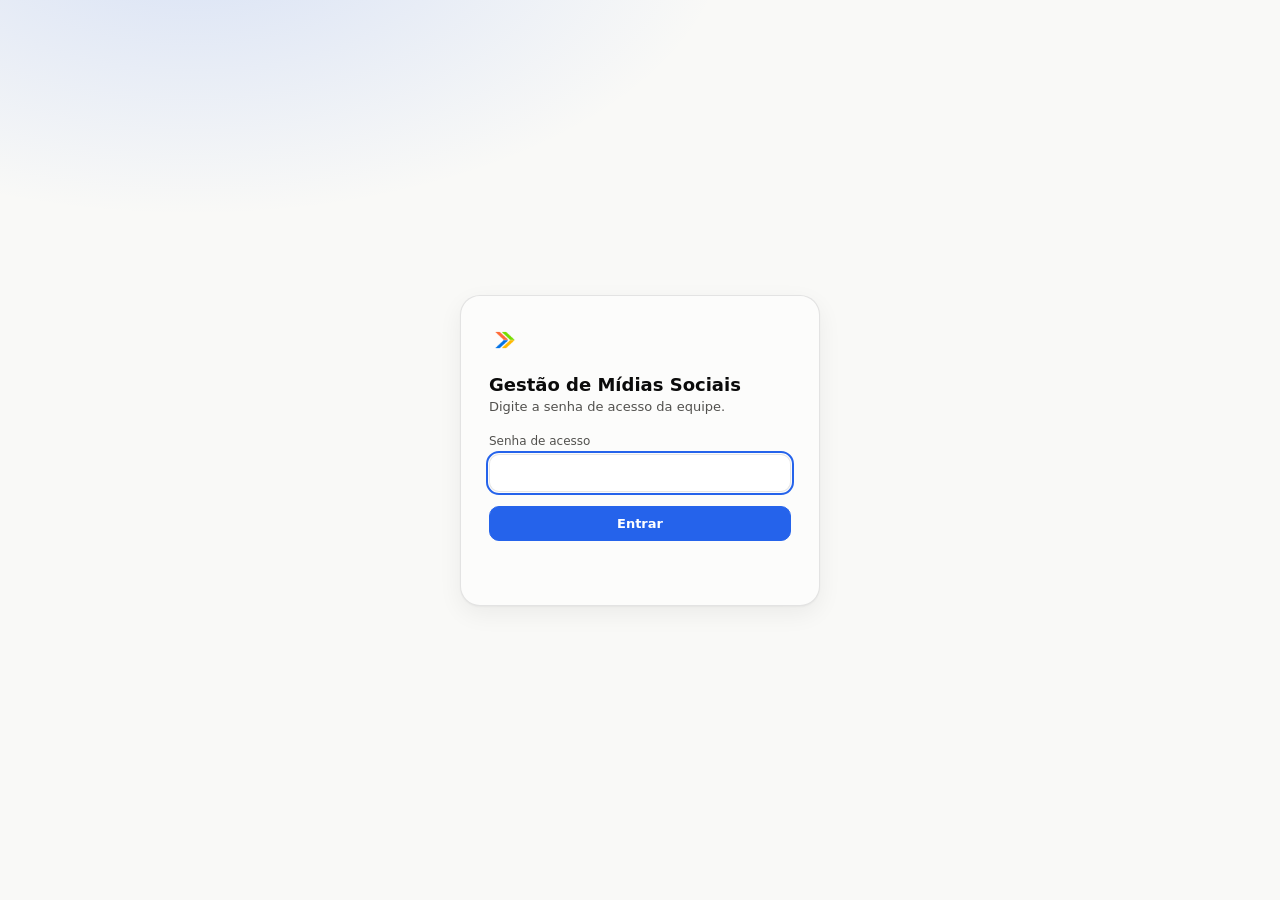
<file: index.html>
<!doctype html>
<html lang="pt-BR">
<head>
  <meta charset="utf-8" />
  <script>try{var t=localStorage.getItem("tema");if(t==="light"||t==="dark")document.documentElement.setAttribute("data-theme",t);}catch(e){}</script>
  <meta name="viewport" content="width=device-width, initial-scale=1" />
  <title>Entrar · Gestão de Mídias Sociais</title>
  <link rel="icon" type="image/png" href="assets/logo.png" />
  <link rel="stylesheet" href="css/styles.css" />
</head>
<body>
  <div class="login-wrap">
    <div class="login-card">
      <img src="assets/logo.png" alt="" style="height:32px; margin-bottom:14px;" />

      <div id="passo-senha">
        <h1>Gestão de Mídias Sociais</h1>
        <p>Digite a senha de acesso da equipe.</p>
        <form id="form-login">
          <div class="field">
            <label for="senha">Senha de acesso</label>
            <input type="password" id="senha" required autocomplete="current-password" autofocus />
          </div>
          <button type="submit" class="btn btn-primary" style="width:100%;" id="btn-entrar">Entrar</button>
          <p class="form-msg" id="msg"></p>
        </form>
      </div>

      <div id="passo-token" style="display:none;">
        <h1>Quase lá</h1>
        <p>
          Os dados ficam guardados num repositório do GitHub. Cole abaixo o
          seu token pessoal de acesso (com permissão de escrita nesse
          repositório) para liberar a leitura e o salvamento.
        </p>
        <form id="form-token">
          <div class="field">
            <label for="token">Token do GitHub</label>
            <input type="password" id="token" required autocomplete="off" placeholder="ghp_... ou github_pat_..." />
          </div>
          <button type="submit" class="btn btn-primary" style="width:100%;" id="btn-salvar-token">Salvar e entrar</button>
          <p class="form-msg" id="msg-token"></p>
        </form>
        <p style="font-size:12px; color:var(--text-secondary); margin-top:14px;">
          Não tem um token ainda? Gere um em
          <a href="https://github.com/settings/personal-access-tokens/new" target="_blank" rel="noopener">github.com/settings/personal-access-tokens/new</a>,
          escolhendo o repositório de dados e a permissão "Contents: Read and
          write". Ele fica guardado só neste navegador.
        </p>
      </div>
    </div>
  </div>

  <script src="js/config.js"></script>
  <script>
    const passoSenha = document.getElementById("passo-senha");
    const passoToken = document.getElementById("passo-token");

    function irParaDashboardOuToken() {
      if (localStorage.getItem("github_token")) {
        window.location.href = "dashboard.html";
      } else {
        passoSenha.style.display = "none";
        passoToken.style.display = "block";
        document.getElementById("token").focus();
      }
    }

    // já entrou antes neste navegador? pula direto pro passo que falta
    if (localStorage.getItem("equipe_autenticada") === "1") {
      irParaDashboardOuToken();
    }

    document.getElementById("form-login").addEventListener("submit", (e) => {
      e.preventDefault();
      const senha = document.getElementById("senha").value;
      const msg = document.getElementById("msg");

      if (!window.APP_CONFIG || !window.APP_CONFIG.TEAM_PASSWORD) {
        msg.textContent = "Senha de acesso não configurada. Confira js/config.js.";
        msg.className = "form-msg error";
        return;
      }

      if (senha !== window.APP_CONFIG.TEAM_PASSWORD) {
        msg.textContent = "Senha incorreta.";
        msg.className = "form-msg error";
        return;
      }

      localStorage.setItem("equipe_autenticada", "1");
      irParaDashboardOuToken();
    });

    document.getElementById("form-token").addEventListener("submit", (e) => {
      e.preventDefault();
      const token = document.getElementById("token").value.trim();
      const msg = document.getElementById("msg-token");

      if (!token) {
        msg.textContent = "Cole o seu token do GitHub.";
        msg.className = "form-msg error";
        return;
      }

      localStorage.setItem("github_token", token);
      window.location.href = "dashboard.html";
    });
  </script>
</body>
</html>
</file>
<file: css/styles.css>
/* ============================================================
   Sistema de Gestão de Mídias Sociais
   Tokens de cor seguem a paleta validada (light/dark, contraste
   e separação CVD já conferidas). Não trocar hex sem revalidar.
   ============================================================ */

:root {
  color-scheme: light;
  --surface-page:     #f9f9f7;
  --surface-1:        #fcfcfb;
  --surface-2:        #ffffff;
  --text-primary:     #0b0b0b;
  --text-secondary:   #52514e;
  --text-muted:       #898781;
  --border-hairline:  rgba(11, 11, 11, 0.10);
  --gridline:         #e1e0d9;

  --accent:           #2563eb; /* azul único do sistema (mesmo dos cards dos dias) */
  --accent-dark:      #1d4ed8;
  --accent-track:     #dbe7ff; /* trilho do medidor, tom claro do próprio acento */
  --accent-soft:      #eef4ff;

  --status-good:      #0ca30c;
  --status-warning:   #fab219;
  --status-serious:   #ec835a;
  --status-critical:  #d03b3b;

  /* paleta categórica (identidade de cada cliente) */
  --cat-blue:         #2a78d6;
  --cat-orange:       #eb6834;
  --cat-aqua:         #1baf7a;
  --cat-yellow:       #eda100;
  --cat-magenta:      #e87ba4;
  --cat-green:        #008300;
  --cat-violet:       #6250d6;
  --cat-red:          #e34948;

  --radius-lg: 20px;
  --radius-md: 14px;
  --radius-sm: 10px;
  --shadow-card: 0 1px 2px rgba(11,11,11,0.04), 0 8px 24px rgba(11,11,11,0.06);
}

@media (prefers-color-scheme: dark) {
  :root:where(:not([data-theme="light"])) {
    color-scheme: dark;
    --surface-page:     #0d0d0d;
    --surface-1:        #1a1a19;
    --surface-2:        #212120;
    --text-primary:     #f0efec;
    --text-secondary:   #c3c2b7;
    --text-muted:       #898781;
    --border-hairline:  rgba(255, 255, 255, 0.10);
    --gridline:         #2c2c2a;

    --accent:           #4f8ff7;
    --accent-dark:      #93c5fd;
    --accent-track:     #1e2f52;
    --accent-soft:      #15223d;

    --status-good:      #0ca30c;
    --status-warning:   #fab219;
    --status-serious:   #ec835a;
    --status-critical:  #e66767;
    --shadow-card: 0 1px 2px rgba(0,0,0,0.3), 0 8px 24px rgba(0,0,0,0.35);

    --cat-blue:         #3987e5;
    --cat-orange:       #d95926;
    --cat-aqua:         #199e70;
    --cat-yellow:       #c98500;
    --cat-magenta:      #d55181;
    --cat-green:        #008300;
    --cat-violet:       #9085e9;
    --cat-red:          #e66767;
  }
}

:root[data-theme="dark"] {
  color-scheme: dark;
  --surface-page:     #0d0d0d;
  --surface-1:        #1a1a19;
  --surface-2:        #212120;
  --text-primary:     #f0efec;
  --text-secondary:   #c3c2b7;
  --text-muted:       #898781;
  --border-hairline:  rgba(255, 255, 255, 0.10);
  --gridline:         #2c2c2a;

  --accent:           #4f8ff7;
  --accent-dark:      #93c5fd;
  --accent-track:     #1e2f52;
  --accent-soft:      #15223d;

  --status-good:      #0ca30c;
  --status-warning:   #fab219;
  --status-serious:   #ec835a;
  --status-critical:  #e66767;
  --shadow-card: 0 1px 2px rgba(0,0,0,0.3), 0 8px 24px rgba(0,0,0,0.35);

  --cat-blue:         #3987e5;
  --cat-orange:       #d95926;
  --cat-aqua:         #199e70;
  --cat-yellow:       #c98500;
  --cat-magenta:      #d55181;
  --cat-green:        #008300;
  --cat-violet:       #9085e9;
  --cat-red:          #e66767;
}

* { box-sizing: border-box; }

body {
  margin: 0;
  background:
    radial-gradient(900px 480px at 15% -8%, color-mix(in srgb, var(--accent) 16%, transparent) 0%, transparent 60%),
    var(--surface-page);
  color: var(--text-primary);
  font-family: system-ui, -apple-system, "Segoe UI", sans-serif;
  -webkit-font-smoothing: antialiased;
}

a { color: inherit; }

.app-shell {
  max-width: 1120px;
  margin: 0 auto;
  padding: 24px 20px 64px;
}

/* Página do cliente: conteúdo principal + coluna lateral fixa de Datas
   comemorativas (sempre visível, não importa qual aba/semana esteja
   selecionada no conteúdo principal). */
.cliente-layout {
  display: flex;
  align-items: flex-start;
  gap: 22px;
}
.cliente-coluna-principal {
  flex: 1;
  min-width: 0;
}
.cliente-sidebar {
  flex: 0 0 300px;
  width: 300px;
  position: sticky;
  top: 20px;
}
@media (max-width: 960px) {
  .cliente-layout {
    flex-direction: column;
  }
  .cliente-sidebar {
    width: 100%;
    flex: 1 1 auto;
    position: static;
  }
}

.topbar {
  display: flex;
  align-items: center;
  justify-content: space-between;
  gap: 12px;
  margin-bottom: 24px;
}

.topbar h1 {
  font-size: 20px;
  margin: 0;
}

.topbar-sub {
  font-size: 12px;
  color: var(--text-secondary);
  margin: 2px 0 0;
}

.topbar .user-tag {
  font-size: 13px;
  color: var(--text-secondary);
  display: flex;
  align-items: center;
  gap: 10px;
}

.badge-role {
  font-size: 11px;
  font-weight: 600;
  padding: 3px 9px;
  border-radius: 999px;
  background: var(--accent-soft);
  color: var(--accent-dark);
  text-transform: uppercase;
  letter-spacing: .03em;
}

.btn {
  font: inherit;
  font-size: 13px;
  font-weight: 600;
  border: 1px solid var(--border-hairline);
  background: var(--surface-2);
  color: var(--text-primary);
  padding: 9px 16px;
  border-radius: var(--radius-sm);
  cursor: pointer;
  transition: background .15s ease, transform .05s ease;
}
.btn:hover { background: var(--accent-soft); }
.btn:active { transform: translateY(1px); }
.btn-primary {
  background: var(--accent);
  border-color: var(--accent);
  color: #ffffff;
}
.btn-primary:hover { background: var(--accent-dark); }
.btn-aprovar {
  background: var(--status-good);
  border-color: var(--status-good);
  color: #ffffff;
}
.btn-aprovar:hover { background: color-mix(in srgb, var(--status-good) 80%, #000); }
.btn-ghost {
  background: transparent;
  border-color: transparent;
  color: var(--text-secondary);
}
.btn:disabled { opacity: .45; cursor: not-allowed; }

/* ---------- Login ---------- */
.login-wrap {
  min-height: 100vh;
  display: flex;
  align-items: center;
  justify-content: center;
  padding: 20px;
}
.login-card {
  width: 100%;
  max-width: 360px;
  background: var(--surface-1);
  border: 1px solid var(--border-hairline);
  border-radius: var(--radius-lg);
  box-shadow: var(--shadow-card);
  padding: 28px;
}
.login-card h1 { font-size: 18px; margin: 0 0 4px; }
.login-card p { font-size: 13px; color: var(--text-secondary); margin: 0 0 20px; }
.field { margin-bottom: 14px; }
.field label { display: block; font-size: 12px; color: var(--text-secondary); margin-bottom: 6px; }
.field input,
.field select {
  width: 100%;
  max-width: 100%;
  box-sizing: border-box;
  font: inherit;
  font-size: 14px;
  padding: 10px 12px;
  border-radius: var(--radius-sm);
  border: 1px solid var(--border-hairline);
  background: var(--surface-2);
  color: var(--text-primary);
}
.field input:focus,
.field select:focus { outline: 2px solid var(--accent); outline-offset: 1px; }
.field-hint {
  font-size: 11px;
  color: var(--text-muted);
  margin: 6px 0 0;
}
.form-msg { font-size: 12px; margin-top: 10px; min-height: 16px; }
.form-msg.error { color: var(--status-critical); }
.form-msg.ok { color: var(--status-good); }

/* ---------- Agenda (calendário + checklist de hoje) ---------- */
.agenda-card {
  display: grid;
  grid-template-columns: 260px 1fr;
  gap: 0;
  background: var(--surface-1);
  border: 1px solid var(--border-hairline);
  border-radius: var(--radius-lg);
  box-shadow: var(--shadow-card);
  overflow: hidden;
  margin-bottom: 24px;
}
@media (max-width: 720px) {
  .agenda-card { grid-template-columns: 1fr; }
}

.agenda-calendar {
  background: linear-gradient(160deg, var(--accent) 0%, var(--accent-dark) 100%);
  color: #ffffff;
  padding: 20px;
}
.agenda-calendar-head {
  font-size: 14px;
  font-weight: 700;
  margin-bottom: 12px;
}
.agenda-calendar-grid {
  display: grid;
  grid-template-columns: repeat(7, 1fr);
  gap: 4px;
  font-size: 11px;
  text-align: center;
}
.agenda-calendar-grid .cal-dow {
  opacity: .7;
  font-weight: 600;
  padding-bottom: 4px;
}
.agenda-calendar-grid .cal-day {
  padding: 5px 0;
  border-radius: 999px;
}
.agenda-calendar-grid .cal-day.is-muted {
  opacity: .35;
}
.agenda-calendar-grid .cal-day.is-today {
  background: #ffffff;
  color: var(--accent-dark);
  font-weight: 700;
}

.agenda-checklist {
  padding: 20px 22px;
}
.agenda-checklist-head {
  display: flex;
  align-items: center;
  justify-content: space-between;
  gap: 12px;
  margin-bottom: 12px;
}
.agenda-checklist-title {
  font-size: 13px;
  font-weight: 700;
  margin: 0;
  text-transform: uppercase;
  letter-spacing: .04em;
  color: var(--text-secondary);
}
.progresso-diario-geral {
  display: flex;
  align-items: center;
  gap: 8px;
  font-size: 12px;
  color: var(--text-secondary);
}
.progresso-diario-geral .meter-track {
  width: 70px;
}
.progresso-diario-geral strong {
  color: var(--text-primary);
  font-size: 13px;
}

/* ---------- Client card (dashboard) ---------- */
.client-grid {
  display: grid;
  grid-template-columns: 1fr;
  gap: 16px;
}

.client-card {
  display: grid;
  grid-template-columns: 1.3fr 1fr;
  gap: 0;
  background: var(--surface-1);
  border: 1px solid var(--border-hairline);
  border-radius: var(--radius-lg);
  box-shadow: var(--shadow-card);
  overflow: hidden;
  min-height: 180px;
  text-decoration: none;
  color: var(--text-primary);
}

@media (max-width: 720px) {
  .client-card { grid-template-columns: 1fr; }
}

.client-card-main {
  padding: 24px;
  display: flex;
  flex-direction: column;
  justify-content: space-between;
  background: linear-gradient(135deg, var(--client-color, var(--accent)) 0%, color-mix(in srgb, var(--client-color, var(--accent)) 70%, #0b0b0b 25%) 100%);
  color: #ffffff;
  position: relative;
}

.client-card-main .client-name {
  font-size: 22px;
  font-weight: 700;
  margin: 0;
}

.client-card-main .client-sub {
  font-size: 13px;
  opacity: .85;
  margin-top: 4px;
}

.week-label {
  font-size: 11px;
  font-weight: 600;
  opacity: .9;
  margin-top: 10px;
}
.week-label .tag-proxima {
  display: inline-block;
  margin-left: 6px;
  background: rgba(255,255,255,0.22);
  padding: 2px 8px;
  border-radius: 999px;
  font-size: 10px;
  text-transform: uppercase;
  letter-spacing: .03em;
}

.client-card-main .next-step {
  font-size: 12px;
  opacity: .9;
  background: rgba(255,255,255,0.16);
  display: inline-flex;
  align-items: center;
  gap: 6px;
  padding: 6px 10px;
  border-radius: 999px;
  width: fit-content;
  margin-top: 14px;
}

.client-card-side {
  padding: 20px 22px;
  background: var(--surface-2);
  display: flex;
  flex-direction: column;
  gap: 14px;
  justify-content: center;
}

.anel-progresso-texto {
  fill: var(--text-primary);
  font-weight: 700;
  font-family: inherit;
}

/* Progresso semanal do cliente, em anel (ver anelProgressoHTML em paleta.js) */
.progresso-semanal-anel {
  display: flex;
  align-items: center;
  gap: 12px;
}
.progresso-semanal-svg { flex-shrink: 0; }
.progresso-semanal-label {
  font-size: 12px;
  color: var(--text-secondary);
  font-weight: 600;
}

/* Meter (barra de progresso) */
.meter-block .meter-label {
  display: flex;
  justify-content: space-between;
  font-size: 12px;
  color: var(--text-secondary);
  margin-bottom: 6px;
}
.meter-block .meter-value {
  font-size: 13px;
  font-weight: 700;
  color: var(--text-primary);
}
.meter-track {
  height: 8px;
  border-radius: 999px;
  background: var(--accent-track);
  overflow: hidden;
}
.meter-fill {
  height: 100%;
  border-radius: 999px;
  background: var(--accent);
  transition: width .3s ease;
}
.meter-fill.is-complete { background: var(--status-good); }

/* Stat tiles */
.stat-row {
  display: grid;
  grid-template-columns: repeat(auto-fit, minmax(96px, 1fr));
  gap: 8px;
}
.stat-tile {
  background: var(--surface-1);
  border: 1px solid var(--border-hairline);
  border-radius: var(--radius-sm);
  padding: 10px 12px;
}
.stat-tile .stat-value {
  font-size: 18px;
  font-weight: 700;
  line-height: 1.1;
}
.stat-tile .stat-label {
  font-size: 11px;
  color: var(--text-secondary);
  margin-top: 2px;
}
.stat-tile.has-warning .stat-value { color: var(--status-serious); }

.empty-state {
  text-align: center;
  padding: 48px 20px;
  color: var(--text-secondary);
}
.erro-carregamento .erro-titulo {
  font-weight: 700;
  color: var(--status-critical);
  margin: 0 0 6px;
}
.erro-carregamento .erro-detalhe {
  font-size: 13px;
  margin: 0;
}

/* ---------- Client detail page ---------- */
.breadcrumb {
  font-size: 13px;
  color: var(--text-secondary);
  margin-bottom: 8px;
  display: block;
}

.week-tabs {
  display: flex;
  gap: 8px;
  margin: 18px 0;
  flex-wrap: nowrap;
  overflow-x: auto;
  -webkit-overflow-scrolling: touch;
  padding-bottom: 4px;
}
@media (max-width: 720px) {
  .week-tabs {
    flex-wrap: wrap;
    overflow-x: visible;
  }
}
.week-tab {
  flex: 0 0 auto;
  white-space: nowrap;
  font-size: 13px;
  padding: 8px 14px;
  border-radius: 999px;
  border: 1px solid var(--border-hairline);
  background: var(--surface-1);
  color: var(--text-secondary);
  cursor: pointer;
}
.week-tab.active {
  background: var(--accent);
  border-color: var(--accent);
  color: #fff;
}
.week-tab .tab-status-dot {
  display: inline-block;
  width: 7px; height: 7px;
  border-radius: 999px;
  margin-right: 6px;
}

/* Página do cliente mais larga, pra caber os 5 dias da semana lado a lado
   ao lado da coluna do calendário. */
.app-shell-largo {
  max-width: 1400px;
}

.week-tabs-mes {
  flex: 0 0 auto;
  align-self: center;
  font-size: 11px;
  font-weight: 800;
  letter-spacing: 0.05em;
  text-transform: uppercase;
  color: var(--text-muted);
  margin-right: 2px;
}
.week-tab-progresso {
  margin-left: 6px;
  font-size: 11px;
  font-weight: 700;
  opacity: 0.75;
}
.week-tab { transition: background .15s ease, color .15s ease, border-color .15s ease; }
.week-tab:hover:not(.active) { color: var(--text-primary); border-color: color-mix(in srgb, var(--accent) 35%, transparent); }
.week-tab .tab-status-dot { display: none; }
.week-tab.is-atual .tab-status-dot,
.week-tab.is-atrasada .tab-status-dot { display: inline-block; }
.week-tab.is-atual .tab-status-dot { background: var(--accent); box-shadow: 0 0 0 3px color-mix(in srgb, var(--accent) 22%, transparent); }
.week-tab.is-atrasada .tab-status-dot { background: var(--status-critical); box-shadow: none; }
.week-tab.is-atual:not(.active) { color: var(--text-primary); font-weight: 600; }
.week-tab-check {
  display: inline-flex;
  align-items: center;
  justify-content: center;
  width: 15px;
  height: 15px;
  margin-right: 6px;
  border-radius: 999px;
  font-size: 9px;
  font-weight: 800;
  color: #ffffff;
  background: #10a37f;
}
.week-tab.active {
  color: #ffffff;
  font-weight: 600;
  border-color: transparent;
  background: linear-gradient(180deg, #4f8ff7 0%, #2563eb 100%);
  box-shadow: 0 6px 14px rgba(37, 99, 235, 0.25);
}
.week-tab.active .tab-status-dot { background: #ffffff; box-shadow: 0 0 0 3px rgba(255, 255, 255, 0.3); }
.week-tab.active .week-tab-progresso { opacity: 0.8; }
.week-tab.is-finalizada:not(.active) {
  color: #0d7a5f;
  background: color-mix(in srgb, #10a37f 10%, var(--surface-1));
  border-color: color-mix(in srgb, #10a37f 25%, transparent);
}
.week-tab.active.is-finalizada { background: linear-gradient(180deg, #2cc19b 0%, #10a37f 100%); box-shadow: 0 6px 14px rgba(16, 163, 127, 0.25); }
.week-tab.active.is-finalizada .week-tab-check { background: #ffffff; color: #10a37f; }
.week-tab.is-atrasada:not(.active) {
  color: var(--status-critical);
  background: color-mix(in srgb, var(--status-critical) 8%, var(--surface-1));
  border-color: color-mix(in srgb, var(--status-critical) 25%, transparent);
}
:root[data-theme="dark"] .week-tab.is-finalizada:not(.active) { color: #4fd1b5; }
.semana-foco-botoes { display: flex; align-items: center; gap: 8px; flex-wrap: wrap; }

/* Semana em foco: um bloco só, no mesmo estilo do calendário (fundo
   translúcido, borda suave, efeito de vidro), com os 5 dias lado a lado. */
.previa-semana {
  margin: 4px 0 6px;
}
.semana-foco-card {
  background: color-mix(in srgb, var(--accent) 5%, color-mix(in srgb, var(--surface-1) 80%, transparent));
  border: 1px solid var(--border-hairline);
  border-radius: var(--radius-lg);
  padding: 16px 18px 18px;
  backdrop-filter: blur(12px);
  -webkit-backdrop-filter: blur(12px);
  box-shadow: inset 0 1px 0 rgba(255, 255, 255, 0.05);
}
.semana-foco-topo {
  display: flex;
  align-items: center;
  gap: 18px;
  flex-wrap: wrap;
  margin-bottom: 14px;
}
.semana-foco-info {
  display: flex;
  flex-direction: column;
  gap: 4px;
  min-width: 0;
}
.semana-foco-info strong {
  font-size: 15px;
}
.semana-foco-tag {
  align-self: flex-start;
  font-size: 10px;
  font-weight: 800;
  letter-spacing: 0.05em;
  text-transform: uppercase;
  padding: 3px 10px;
  border-radius: 999px;
  border: 1px solid var(--border-hairline);
  color: var(--text-secondary);
}
.semana-foco-tag-andamento {
  color: var(--status-warning);
  border-color: color-mix(in srgb, var(--status-warning) 45%, transparent);
  background: color-mix(in srgb, var(--status-warning) 10%, transparent);
}
.semana-foco-tag-finalizada {
  color: var(--status-good);
  border-color: color-mix(in srgb, var(--status-good) 45%, transparent);
  background: color-mix(in srgb, var(--status-good) 10%, transparent);
}
.semana-foco-prazo {
  display: inline-flex;
  align-items: center;
  gap: 5px;
  font-size: 11.5px;
  color: var(--text-muted);
}
.semana-foco-stat {
  display: grid;
  grid-template-columns: auto 1fr;
  align-items: baseline;
  column-gap: 8px;
  row-gap: 6px;
  margin-left: auto;
  min-width: 200px;
}
.semana-foco-stat-numero {
  font-size: 26px;
  font-weight: 800;
  line-height: 1;
}
.semana-foco-stat-label {
  font-size: 12px;
  color: var(--text-secondary);
}
.semana-foco-barra-trilho {
  grid-column: 1 / -1;
  height: 6px;
  border-radius: 999px;
  background: var(--accent-track);
  overflow: hidden;
}
.semana-foco-barra-fill {
  height: 100%;
  border-radius: 999px;
  background: var(--accent);
  transition: width .25s ease;
}
.semana-foco-voltar {
  font-size: 12px;
}

.semana-foco-dias {
  display: grid;
  grid-template-columns: repeat(5, minmax(170px, 1fr));
  gap: 10px;
  overflow-x: auto;
  -webkit-overflow-scrolling: touch;
  padding-bottom: 2px;
}
/* Cards dos dias (estrutura da referência de carteira): card branco
   arredondado, com a parte de cima em azul vidro (responsável, data, título),
   a fileira de ícones das redes na divisa, painel de status e dois botões em
   pílula. Azul = pendente, verde azulado = aprovada, azul claro = vazio. */
.semana-foco-dias {
  grid-template-columns: repeat(5, minmax(188px, 1fr));
}
.dia-card {
  position: relative;
  display: flex;
  flex-direction: column;
  padding: 6px;
  border-radius: 26px;
  background: var(--surface-2);
  border: 1px solid var(--border-hairline);
  box-shadow: 0 1px 2px rgba(11, 11, 11, 0.04), 0 12px 28px rgba(37, 99, 235, 0.10);
  transition: transform .15s ease, box-shadow .15s ease;
  min-width: 0;
}
.dia-card:hover {
  transform: translateY(-2px);
  box-shadow: 0 1px 2px rgba(11, 11, 11, 0.04), 0 16px 34px rgba(37, 99, 235, 0.18);
}
.dia-card.is-hoje {
  outline: 2px solid #3b82f6;
  outline-offset: 2px;
}
.dia-card-topo-azul {
  position: relative;
  display: flex;
  flex-direction: column;
  align-items: center;
  gap: 8px;
  width: 100%;
  min-height: 150px;
  padding: 12px 12px 26px;
  border: 1px solid rgba(255, 255, 255, 0.35);
  border-radius: 21px;
  color: #ffffff;
  font: inherit;
  text-align: center;
  cursor: pointer;
  overflow: hidden;
  background:
    radial-gradient(120% 90% at 50% 0%, rgba(255, 255, 255, 0.30) 0%, rgba(255, 255, 255, 0) 60%),
    linear-gradient(160deg, #6aa5ff 0%, #3b82f6 45%, #2563eb 100%);
  box-shadow: inset 0 1px 0 rgba(255, 255, 255, 0.5);
}
.dia-card-aprovado .dia-card-topo-azul {
  background:
    radial-gradient(120% 90% at 50% 0%, rgba(255, 255, 255, 0.30) 0%, rgba(255, 255, 255, 0) 60%),
    linear-gradient(160deg, #4fd1b5 0%, #14b8a6 45%, #0d9488 100%);
}
.dia-card-vazio .dia-card-topo-azul {
  color: #1d4ed8;
  border: 1.5px dashed color-mix(in srgb, #3b82f6 45%, transparent);
  background:
    radial-gradient(120% 90% at 50% 0%, rgba(255, 255, 255, 0.6) 0%, rgba(255, 255, 255, 0) 60%),
    linear-gradient(160deg, #e8f0ff 0%, #dbe7ff 100%);
  box-shadow: none;
}
.dia-card-topo-azul:focus-visible { outline: 2px solid #1d4ed8; outline-offset: 2px; }
.dia-card-linha-topo {
  display: flex;
  align-items: center;
  justify-content: space-between;
  gap: 6px;
  width: 100%;
  min-width: 0;
}
.dia-card-responsavel {
  display: inline-flex;
  align-items: center;
  gap: 6px;
  min-width: 0;
}
.dia-card-avatar {
  display: inline-flex;
  align-items: center;
  justify-content: center;
  width: 24px;
  height: 24px;
  border-radius: 999px;
  flex-shrink: 0;
  font-size: 9.5px;
  font-weight: 800;
  color: #1d4ed8;
  background: #ffffff;
  box-shadow: 0 0 0 2px rgba(255, 255, 255, 0.4);
}
.dia-card-aprovado .dia-card-avatar { color: #0d9488; }
.dia-card-responsavel-nome {
  font-size: 11.5px;
  font-weight: 600;
  color: rgba(255, 255, 255, 0.92);
  white-space: nowrap;
  overflow: hidden;
  text-overflow: ellipsis;
}
.dia-card-responsavel-nome.is-vazio { color: rgba(255, 255, 255, 0.75); font-weight: 500; }
.dia-card-vazio .dia-card-responsavel-nome { color: #3b6fd8; }
.dia-card-icone {
  display: inline-flex;
  align-items: center;
  justify-content: center;
  width: 22px;
  height: 22px;
  flex-shrink: 0;
  border-radius: 999px;
  font-size: 11px;
  font-weight: 800;
  color: #ffffff;
  background: rgba(255, 255, 255, 0.22);
  border: 1px solid rgba(255, 255, 255, 0.4);
}
.dia-card-vazio .dia-card-icone { color: #2563eb; background: #ffffff; border-color: color-mix(in srgb, #3b82f6 30%, transparent); }
.dia-card-pilula {
  font-size: 10.5px;
  font-weight: 700;
  letter-spacing: 0.04em;
  color: #ffffff;
  background: rgba(255, 255, 255, 0.18);
  border: 1px solid rgba(255, 255, 255, 0.45);
  padding: 3px 11px;
  border-radius: 999px;
  white-space: nowrap;
}
.dia-card-vazio .dia-card-pilula { color: #1d4ed8; background: #ffffff; border-color: color-mix(in srgb, #3b82f6 30%, transparent); }
.dia-card-titulo {
  font-size: 15px;
  font-weight: 800;
  line-height: 1.25;
  letter-spacing: -0.01em;
  display: -webkit-box;
  -webkit-line-clamp: 2;
  -webkit-box-orient: vertical;
  overflow: hidden;
  word-break: break-word;
}
.dia-card-vazio .dia-card-titulo { color: #6b8fd6; font-weight: 700; }

/* Fileira de redes na divisa entre o azul e o branco. */
.dia-card-redes {
  display: flex;
  justify-content: center;
  margin-top: -16px;
  position: relative;
  z-index: 1;
}
.dia-card-redes .rede-icone + .rede-icone { margin-left: -5px; }
.rede-icone {
  display: inline-flex;
  align-items: center;
  justify-content: center;
  width: 30px;
  height: 30px;
  flex-shrink: 0;
  border-radius: 999px;
  background: #ffffff;
  border: 2px solid #ffffff;
  box-shadow: 0 2px 8px rgba(11, 11, 11, 0.14);
  transition: filter .15s ease, opacity .15s ease, transform .15s ease;
}
.rede-icone img { width: 17px; height: 17px; object-fit: contain; display: block; }
.rede-icone-tiktok { background: #111111; }
.rede-icone.is-off img { filter: grayscale(1); opacity: 0.35; }
.rede-icone.is-off.rede-icone-tiktok { background: #d6d6d6; }
.rede-icone.is-off.rede-icone-tiktok img { opacity: 0.6; }

.dia-card-base {
  display: flex;
  flex-direction: column;
  gap: 8px;
  padding: 8px 4px 4px;
}
.dia-card-painel {
  display: flex;
  flex-direction: column;
  gap: 3px;
  padding: 8px 10px;
  border-radius: 14px;
  background: var(--surface-1);
  border: 1px solid var(--border-hairline);
}
.dia-card-painel-rotulo { font-size: 10px; color: var(--text-muted); }
.dia-card-painel-linha {
  display: flex;
  flex-direction: column;
  min-width: 0;
}
.dia-card-painel-linha strong {
  font-size: 13px;
  font-weight: 800;
  color: var(--text-primary);
  white-space: nowrap;
  overflow: hidden;
  text-overflow: ellipsis;
}
.dia-card-painel-linha span { font-size: 11px; color: var(--text-muted); }
.dia-card-aguardando .dia-card-painel-linha strong::before,
.dia-card-aprovado .dia-card-painel-linha strong::before {
  content: "";
  display: inline-block;
  width: 7px;
  height: 7px;
  margin-right: 6px;
  border-radius: 999px;
  vertical-align: 1px;
  background: var(--status-warning);
}
.dia-card-aprovado .dia-card-painel-linha strong::before { background: #10a37f; }
.dia-card-acoes {
  display: flex;
  gap: 6px;
}
.dia-card-btn {
  flex: 1;
  min-width: 0;
  height: 36px;
  padding: 0 10px;
  border-radius: 999px;
  border: 1px solid var(--border-hairline);
  font: inherit;
  font-size: 12.5px;
  font-weight: 700;
  color: var(--text-primary);
  background: var(--surface-1);
  cursor: pointer;
  white-space: nowrap;
  display: inline-flex;
  align-items: center;
  justify-content: center;
  transition: background .15s ease, transform .1s ease;
}
.dia-card-btn:hover { background: var(--gridline); }
.dia-card-btn:active { transform: translateY(1px); }
.dia-card-btn-principal {
  color: #ffffff;
  border-color: transparent;
  background: linear-gradient(180deg, #4f8ff7 0%, #2563eb 100%);
  box-shadow: 0 6px 14px rgba(37, 99, 235, 0.28);
}
.dia-card-btn-principal:hover { background: linear-gradient(180deg, #60a5fa 0%, #1d4ed8 100%); }
.dia-card-btn-ok {
  cursor: default;
  color: #0d7a5f;
  border-color: color-mix(in srgb, #10a37f 40%, transparent);
  background: color-mix(in srgb, #10a37f 12%, var(--surface-2));
}
.dia-card-btn-ok:hover { background: color-mix(in srgb, #10a37f 12%, var(--surface-2)); }

/* Progresso da semana em 5 tracinhos (um por dia). */
.semana-foco-segmentos {
  grid-column: 1 / -1;
  display: grid;
  grid-template-columns: repeat(5, 1fr);
  gap: 5px;
}
.semana-foco-seg {
  height: 6px;
  border-radius: 999px;
  background: var(--accent-track);
}
.semana-foco-seg.is-criado { background: color-mix(in srgb, #3b82f6 35%, var(--accent-track)); }
.semana-foco-seg.is-aceso { background: #10a37f; }

/* Mini-calendário clicável (abre a tarefa do dia). */
button.mini-cal-dia {
  border: none;
  font: inherit;
  cursor: pointer;
  padding: 0;
}
button.mini-cal-dia:hover {
  box-shadow: 0 0 0 1.5px color-mix(in srgb, var(--accent) 55%, transparent) inset;
}
.mini-cal-dia.is-aberto {
  box-shadow: 0 0 0 1.5px var(--accent) inset;
}
.mini-cal-lista {
  margin-top: 10px;
  border: 1px solid var(--border-hairline);
  border-radius: var(--radius-sm);
  background: var(--surface-2);
  padding: 8px;
  display: flex;
  flex-direction: column;
  gap: 4px;
}
.mini-cal-lista-topo {
  display: flex;
  align-items: center;
  justify-content: space-between;
  font-size: 12px;
  padding: 0 2px 4px;
}
.mini-cal-lista-fechar {
  border: none;
  background: none;
  color: var(--text-muted);
  cursor: pointer;
  font-size: 12px;
}
.mini-cal-lista-item {
  display: flex;
  align-items: center;
  gap: 7px;
  width: 100%;
  text-align: left;
  border: none;
  background: transparent;
  color: var(--text-primary);
  font: inherit;
  font-size: 12px;
  padding: 6px;
  border-radius: 8px;
  cursor: pointer;
}
.mini-cal-lista-item:hover {
  background: color-mix(in srgb, var(--accent) 10%, transparent);
}
.mini-cal-lista-titulo {
  flex: 1;
  min-width: 0;
  overflow: hidden;
  text-overflow: ellipsis;
  white-space: nowrap;
}
.mini-cal-lista-item .pill {
  font-size: 10px;
}

.tabela-diaria-hora {
  margin-left: 5px;
  color: var(--text-primary);
}

/* Tarefas diárias: seção à parte, abaixo do pipeline de mídia social --
   UMA tabela só, estilo ticket/Monday, agrupada por DIA DA SEMANA (cada dia
   vem como cabeçalho fixo, sempre visível), e UMA única forma de criar
   (botão + formulário com título, responsável, data, observação e repetir
   semanalmente). Tarefa concluída some sozinha dessa lista (vai pro
   Histórico), então não precisa de nenhum estado de "aberto/fechado". */
.tarefas-diarias-section {
  margin-top: 28px;
}
.tarefas-diarias-topo {
  display: flex;
  align-items: center;
  justify-content: space-between;
  gap: 10px;
  margin-bottom: 10px;
}
.tarefas-diarias-titulo {
  font-size: 15px;
  font-weight: 700;
  color: var(--text-primary);
  margin: 0;
}
.tarefas-diarias-dias {
  display: flex;
  flex-direction: column;
  gap: 10px;
}
.dia-diario-grupo {
  background: var(--surface-1);
  border: 1px solid var(--border-hairline);
  border-radius: var(--radius-md);
  overflow: hidden;
}
.dia-diario-cabecalho {
  display: flex;
  align-items: center;
  gap: 10px;
  width: 100%;
  padding: 11px 14px;
  color: #ffffff;
  background: linear-gradient(135deg, #2f6fe4, #1d4ed8);
  border: none;
  font: inherit;
  cursor: pointer;
  text-align: left;
  border-radius: var(--radius-md) var(--radius-md) 0 0;
}
.dia-diario-grupo.colapsado .dia-diario-cabecalho {
  border-radius: var(--radius-md);
}
.dia-diario-chevron {
  display: inline-flex;
  flex-shrink: 0;
  transition: transform .15s ease;
  opacity: .85;
}
.dia-diario-grupo.colapsado .dia-diario-chevron {
  transform: rotate(-90deg);
}
.dia-diario-nome {
  font-weight: 700;
  font-size: 12.5px;
  letter-spacing: 0.03em;
  text-transform: uppercase;
}
.dia-diario-contagem {
  margin-left: auto;
  font-size: 12px;
  color: #ffffff;
  flex-shrink: 0;
  background: rgba(255, 255, 255, 0.22);
  padding: 2px 9px;
  border-radius: 999px;
}
.dia-diario-corpo {
  border-top: 1px solid var(--border-hairline);
  overflow-x: auto;
}
.dia-diario-grupo.colapsado .dia-diario-corpo {
  display: none;
}
.dia-diario-corpo .checklist-vazio {
  padding: 12px 14px;
}
.tabela-diaria {
  display: flex;
  flex-direction: column;
  min-width: 640px;
}
.tabela-diaria-linha {
  display: grid;
  grid-template-columns: 26px 1.6fr 1.3fr 1fr 110px 1.4fr;
  align-items: center;
  gap: 10px;
  padding: 9px 14px;
  border-top: 1px solid var(--border-hairline);
}
.tabela-diaria-linha:first-child {
  border-top: none;
}
.tabela-diaria-linha.tabela-diaria-cabecalho {
  font-size: 10.5px;
  font-weight: 700;
  text-transform: uppercase;
  letter-spacing: 0.03em;
  color: var(--text-muted);
  background: var(--surface-2);
}
.tabela-diaria-linha:not(.tabela-diaria-cabecalho):hover {
  background: var(--surface-2);
}
.tabela-diaria-linha .checklist-check {
  width: 16px;
  height: 16px;
  accent-color: var(--accent);
  cursor: pointer;
}
.tabela-diaria-titulo {
  font-size: 13.5px;
  cursor: pointer;
}
.tabela-diaria-data,
.tabela-diaria-obs {
  font-size: 12.5px;
  color: var(--text-secondary);
}
.tabela-diaria-data {
  display: inline-flex;
  align-items: center;
  gap: 5px;
  white-space: nowrap;
}
.tabela-diaria-data .icone-relogio {
  color: var(--text-muted);
  flex-shrink: 0;
}
.badge-recorrente-mini {
  display: inline-flex;
  color: var(--accent);
  font-weight: 700;
  flex-shrink: 0;
}
.tabela-diaria-obs {
  display: block;
  width: 100%;
  overflow: hidden;
  text-overflow: ellipsis;
  white-space: nowrap;
  text-align: left;
  padding: 0;
  border: none;
  background: none;
  font: inherit;
  cursor: pointer;
  border-radius: var(--radius-sm);
}
.tabela-diaria-obs:hover {
  color: var(--text-primary);
  text-decoration: underline;
}
.tabela-diaria-vazio {
  color: var(--text-muted);
}
.checklist-vazio {
  font-size: 12px;
  color: var(--text-muted);
  margin: 0;
}
.add-form-recorrente {
  display: none;
  background: var(--surface-1);
  border: 1px dashed var(--border-hairline);
  border-radius: var(--radius-md);
  padding: 14px;
  margin-bottom: 14px;
}
.add-form-recorrente.open {
  display: block;
}
.add-form-recorrente-acoes {
  display: flex;
  gap: 8px;
}

.week-banner {
  display: flex;
  align-items: center;
  justify-content: space-between;
  gap: 12px;
  background: var(--accent-soft);
  border: 1px solid var(--border-hairline);
  border-radius: var(--radius-md);
  padding: 14px 18px;
  margin-bottom: 18px;
  font-size: 13px;
  color: var(--text-secondary);
}

.block-grid {
  display: grid;
  grid-template-columns: repeat(auto-fit, minmax(260px, 1fr));
  gap: 14px;
}

.block-card {
  background: var(--surface-1);
  border: 1px solid var(--border-hairline);
  border-radius: var(--radius-md);
  padding: 16px;
}
.block-card h3 {
  font-size: 14px;
  margin: 0 0 12px;
  display: flex;
  align-items: center;
  justify-content: space-between;
}
.block-card .block-count {
  font-size: 11px;
  color: var(--text-muted);
  font-weight: 400;
}

.historico-card {
  grid-column: 1 / -1;
}

/* Datas comemorativas: mini-calendário do mês numa coluna, a agenda de
   verdade (lista + formulário, reaproveitados de .block-card) na outra --
   dá a visão geral do mês antes de entrar em cada data. */
.pacote-calendario-agenda {
  grid-column: 1 / -1;
  display: flex;
  gap: 14px;
  align-items: flex-start;
  flex-wrap: wrap;
}
.pacote-calendario-coluna {
  flex: 1 1 280px;
  max-width: 320px;
}
.pacote-agenda-coluna {
  flex: 2 1 420px;
  min-width: 280px;
}
.pacote-agenda-coluna .block-card {
  height: 100%;
}
.pacote-calendario-card {
  background: var(--surface-1);
  border: 1px solid var(--border-hairline);
  border-radius: var(--radius-md);
  padding: 16px;
}
.pacote-calendario-nav {
  display: flex;
  align-items: center;
  justify-content: center;
  gap: 14px;
  margin-bottom: 12px;
}
.pacote-calendario-nav strong {
  font-size: 13px;
  min-width: 120px;
  text-align: center;
}
.mini-calendario-grid {
  display: grid;
  grid-template-columns: repeat(7, 1fr);
  gap: 4px;
}
.mini-cal-dow {
  font-size: 10px;
  font-weight: 700;
  text-transform: uppercase;
  color: var(--text-muted);
  text-align: center;
  padding-bottom: 2px;
}
.mini-cal-dia {
  aspect-ratio: 1;
  min-height: 30px;
  border-radius: var(--radius-sm);
  background: var(--surface-2);
  display: flex;
  flex-direction: column;
  align-items: center;
  justify-content: center;
  gap: 2px;
  font-size: 11px;
  color: var(--text-secondary);
}
.mini-cal-dia.is-vazio {
  background: transparent;
}
.mini-cal-dia.is-hoje {
  box-shadow: 0 0 0 1.5px var(--accent) inset;
  color: var(--accent-dark);
  font-weight: 700;
}
.mini-cal-dia.tem-evento {
  background: color-mix(in srgb, var(--accent) 16%, var(--surface-2));
  font-weight: 700;
}
.mini-cal-pontos {
  display: flex;
  align-items: center;
  gap: 3px;
}
.mini-cal-ponto {
  width: 4px;
  height: 4px;
  border-radius: 999px;
  background: var(--accent);
}
.mini-cal-ponto-comemorativa {
  background: var(--cat-orange);
}
.pacote-calendario-legenda {
  display: flex;
  flex-wrap: wrap;
  gap: 12px;
  margin-top: 10px;
  font-size: 11px;
  color: var(--text-secondary);
}
.pacote-calendario-legenda span {
  display: inline-flex;
  align-items: center;
  gap: 5px;
}
.pacote-calendario-legenda .mini-cal-ponto {
  width: 6px;
  height: 6px;
}
@media (max-width: 720px) {
  .pacote-calendario-coluna {
    max-width: none;
    flex-basis: 100%;
  }
}
.historico-nav {
  display: flex;
  align-items: center;
  justify-content: center;
  gap: 16px;
  margin-bottom: 16px;
}
.historico-nav h3 {
  margin: 0;
  font-size: 15px;
  display: flex;
  align-items: center;
  gap: 10px;
  min-width: 220px;
  justify-content: center;
}
.historico-nav .btn-ghost {
  font-size: 16px;
  line-height: 1;
  padding: 6px 12px;
}
.historico-dia {
  margin-bottom: 26px;
  padding-bottom: 22px;
  border-bottom: 1px solid var(--border-hairline);
}
.historico-dia:last-child {
  margin-bottom: 0;
  padding-bottom: 0;
  border-bottom: none;
}
.historico-dia h4 {
  font-size: 12px;
  font-weight: 700;
  text-transform: uppercase;
  letter-spacing: 0.04em;
  color: var(--accent);
  background: var(--accent-soft);
  display: inline-flex;
  align-items: center;
  gap: 8px;
  padding: 6px 12px;
  border-radius: 999px;
  margin: 0 0 14px;
}
.historico-dia h4 .historico-dia-count {
  font-weight: 400;
  color: var(--text-muted);
  text-transform: none;
  letter-spacing: normal;
}

.demanda-item {
  display: flex;
  flex-direction: column;
  gap: 0;
  border: 1px solid var(--border-hairline);
  border-left: 3px solid color-mix(in srgb, var(--client-color, var(--accent)) 55%, transparent);
  border-radius: var(--radius-md);
  padding: 12px 13px;
  margin-bottom: 10px;
  background: color-mix(in srgb, var(--client-color, var(--accent)) 5%, var(--surface-2));
  box-shadow: 0 1px 3px rgba(11,11,11,0.06);
  transition: transform .15s ease, box-shadow .15s ease;
}
.demanda-item:hover {
  transform: translateY(-2px);
  box-shadow: 0 8px 20px rgba(11,11,11,0.12);
}
.demanda-item:last-child { margin-bottom: 0; }

.demanda-card-titulo-linha {
  display: flex;
  align-items: center;
  flex-wrap: wrap;
  gap: 6px;
  row-gap: 4px;
}
.demanda-card-titulo {
  font-size: 13px;
  font-weight: 700;
}
.demanda-card-badges {
  display: flex;
  align-items: center;
  flex-wrap: wrap;
  gap: 6px;
  row-gap: 5px;
  margin-top: 5px;
}
.demanda-card-chips {
  display: flex;
  align-items: center;
  flex-wrap: wrap;
  gap: 6px;
  margin-top: 8px;
}
.demanda-chip {
  display: inline-flex;
  align-items: center;
  gap: 5px;
  font-size: 11px;
  color: var(--text-secondary);
  background: var(--surface-1);
  border: 1px solid var(--border-hairline);
  padding: 3px 9px 3px 3px;
  border-radius: 999px;
  white-space: nowrap;
}
.demanda-chip:not(.demanda-chip-pessoa) { padding: 3px 9px; }
.demanda-chip-avatar {
  display: inline-flex;
  align-items: center;
  justify-content: center;
  width: 18px;
  height: 18px;
  border-radius: 999px;
  background: color-mix(in srgb, var(--client-color, var(--accent)) 70%, var(--accent));
  color: #fff;
  font-size: 9px;
  font-weight: 700;
  flex-shrink: 0;
}

/* Selo de rede social (Instagram/Facebook/LinkedIn/YouTube) -- uma cor de
   fundo sutil por rede, só pra ajudar a escanear de relance pra onde
   aquele conteúdo vai, sem gritar mais que o status. */
.demanda-chip-rede {
  font-weight: 600;
}
.demanda-chip-rede-instagram { color: #c0247a; border-color: color-mix(in srgb, #c0247a 35%, transparent); background: color-mix(in srgb, #c0247a 12%, var(--surface-1)); }
.demanda-chip-rede-facebook { color: #1559c4; border-color: color-mix(in srgb, #1559c4 35%, transparent); background: color-mix(in srgb, #1559c4 12%, var(--surface-1)); }
.demanda-chip-rede-linkedin { color: #0a66a8; border-color: color-mix(in srgb, #0a66a8 35%, transparent); background: color-mix(in srgb, #0a66a8 12%, var(--surface-1)); }
.demanda-chip-rede-tiktok { color: var(--text-primary); border-color: var(--border-hairline); background: var(--surface-1); }
.demanda-chip-rede-youtube { color: #b3261e; border-color: color-mix(in srgb, #b3261e 35%, transparent); background: color-mix(in srgb, #b3261e 12%, var(--surface-1)); }
@media (prefers-color-scheme: dark) {
  :root:not([data-theme="light"]) .demanda-chip-rede-instagram { color: #f178b6; }
  :root:not([data-theme="light"]) .demanda-chip-rede-facebook { color: #7aa7f0; }
  :root:not([data-theme="light"]) .demanda-chip-rede-linkedin { color: #6cbcf0; }
  :root:not([data-theme="light"]) .demanda-chip-rede-youtube { color: #f08b85; }
}
:root[data-theme="dark"] .demanda-chip-rede-instagram { color: #f178b6; }
:root[data-theme="dark"] .demanda-chip-rede-facebook { color: #7aa7f0; }
:root[data-theme="dark"] .demanda-chip-rede-linkedin { color: #6cbcf0; }
:root[data-theme="dark"] .demanda-chip-rede-youtube { color: #f08b85; }

/* A demanda de mídia social é a demanda principal (o conteúdo que vai pro
   ar) -- fica com a cor do cliente mais presente e um pouco mais elevada,
   pra se destacar das tarefas diárias/operacionais que ficam por baixo
   dela na mesma coluna (ver ordenarPorCategoria em cliente.js). */
.demanda-item.categoria-social {
  border-left-width: 4px;
  background: color-mix(in srgb, var(--client-color, var(--accent)) 9%, var(--surface-2));
}

/* Tarefa diária: visual mais neutro/achatado de propósito, pra não competir
   visualmente com o card de conteúdo (mídia social) ali em cima. */
.demanda-item.categoria-diaria {
  border-left-color: var(--border-hairline);
  background: var(--surface-1);
  box-shadow: none;
}

.demanda-item.is-atrasada {
  border-left-color: var(--status-critical);
  background: color-mix(in srgb, var(--status-critical) 9%, var(--surface-2));
}
.badge-categoria {
  font-size: 10px;
  font-weight: 700;
  text-transform: uppercase;
  letter-spacing: 0.03em;
  color: var(--text-secondary);
  background: var(--surface-2);
  border: 1px solid var(--border-hairline);
  padding: 2px 7px;
  border-radius: 999px;
  white-space: nowrap;
}
.badge-recorrente {
  font-size: 10px;
  font-weight: 700;
  text-transform: uppercase;
  letter-spacing: 0.03em;
  color: var(--accent);
  background: color-mix(in srgb, var(--accent) 16%, transparent);
  padding: 2px 7px;
  border-radius: 999px;
  white-space: nowrap;
}
.checkbox-label {
  display: flex;
  align-items: center;
  gap: 8px;
  font-size: 13px;
  color: var(--text-secondary);
  cursor: pointer;
}
.checkbox-label input[type="checkbox"] {
  width: 16px;
  height: 16px;
  accent-color: var(--accent);
}
.checkboxes-rede-social {
  display: flex;
  flex-wrap: wrap;
  gap: 6px 14px;
  margin-top: 4px;
}
.checkbox-rede-social {
  display: flex;
  align-items: center;
  gap: 6px;
  font-size: 13px;
  color: var(--text-secondary);
  cursor: pointer;
}
.checkbox-rede-social input[type="checkbox"] {
  width: 15px;
  height: 15px;
  accent-color: var(--accent);
}
.aviso-recorrente {
  display: flex;
  align-items: center;
  justify-content: space-between;
  gap: 10px;
  background: var(--accent-soft);
  border-radius: var(--radius-sm);
  padding: 8px 10px;
  font-size: 12px;
  color: var(--text-secondary);
  margin-bottom: 12px;
}

.acessos-card {
  border: 1px solid var(--border-hairline);
  border-top: 3px solid var(--status-warning);
  border-radius: var(--radius-md);
  background: var(--surface-2);
  padding: 14px 16px;
  margin-bottom: 16px;
}
.acessos-head {
  display: flex;
  align-items: center;
  justify-content: space-between;
  margin-bottom: 10px;
}
.acessos-head h3 {
  font-size: 15px;
  margin: 0;
  display: flex;
  align-items: center;
  gap: 8px;
}
.icone-chave-badge {
  display: inline-flex;
  align-items: center;
  justify-content: center;
  width: 26px;
  height: 26px;
  border-radius: 999px;
  background: color-mix(in srgb, var(--status-warning) 20%, var(--surface-2));
  color: var(--status-warning);
  flex-shrink: 0;
}
.btn-toggle-acessos-fechado {
  display: inline-flex;
  align-items: center;
  gap: 8px;
}
.btn-toggle-acessos-fechado .icone-chave-badge {
  width: 22px;
  height: 22px;
}
.acessos-contador {
  display: inline-flex;
  align-items: center;
  justify-content: center;
  min-width: 18px;
  height: 18px;
  padding: 0 5px;
  border-radius: 999px;
  background: var(--status-warning);
  color: #3a2800;
  font-size: 11px;
  font-weight: 700;
}
.drive-cliente-card {
  display: flex;
  align-items: center;
  justify-content: space-between;
  gap: 10px;
  flex-wrap: wrap;
  border: 1px solid var(--border-hairline);
  border-radius: var(--radius-sm);
  background: var(--surface-1);
  padding: 10px 12px;
  margin-bottom: 12px;
}
.drive-cliente-info {
  display: flex;
  align-items: center;
  gap: 10px;
  flex: 1;
  min-width: 0;
}
.icone-pasta-badge {
  display: inline-flex;
  align-items: center;
  justify-content: center;
  width: 26px;
  height: 26px;
  border-radius: 999px;
  background: color-mix(in srgb, var(--accent) 16%, var(--surface-2));
  color: var(--accent);
  flex-shrink: 0;
}
.drive-cliente-vazio {
  color: var(--text-muted);
  font-size: 13px;
}
.drive-cliente-link {
  color: var(--accent);
  font-weight: 600;
  font-size: 13px;
  text-decoration: none;
  overflow: hidden;
  text-overflow: ellipsis;
  white-space: nowrap;
}
.drive-cliente-link:hover { text-decoration: underline; }

.acessos-lista .acesso-item:last-child { margin-bottom: 0; }
.acesso-item {
  border: 1px solid var(--border-hairline);
  border-radius: var(--radius-sm);
  padding: 10px 12px;
  margin-bottom: 8px;
  background: var(--surface-1);
}
.acesso-info {
  display: flex;
  align-items: center;
  gap: 10px;
  flex-wrap: wrap;
  font-size: 13px;
}
.acesso-servico {
  font-weight: 700;
  min-width: 90px;
}
.acesso-dado {
  color: var(--text-secondary);
}
.acesso-senha {
  font-family: var(--mono-font, monospace);
  letter-spacing: 1px;
}
.btn-mini {
  padding: 2px 8px;
  font-size: 11px;
  min-height: auto;
}

.badge-horario {
  display: inline-flex;
  align-items: center;
  gap: 4px;
  font-size: 10px;
  font-weight: 700;
  letter-spacing: 0.02em;
  padding: 2px 8px;
  border-radius: 999px;
  white-space: nowrap;
  color: var(--text-secondary);
  background: var(--surface-2);
  border: 1px solid var(--border-hairline);
}
.badge-horario .icone-relogio {
  flex-shrink: 0;
}
.badge-horario-em-breve {
  color: var(--status-warning);
  background: color-mix(in srgb, var(--status-warning) 18%, transparent);
  border-color: transparent;
  animation: pulso-horario 1.6s ease-in-out infinite;
}
.badge-horario-atrasada {
  color: var(--status-critical);
  background: color-mix(in srgb, var(--status-critical) 18%, transparent);
  border-color: transparent;
}
@keyframes pulso-horario {
  0%, 100% { opacity: 1; }
  50% { opacity: 0.5; }
}

.badge-atrasada {
  font-size: 10px;
  font-weight: 700;
  text-transform: uppercase;
  letter-spacing: .03em;
  color: var(--status-critical);
  background: color-mix(in srgb, var(--status-critical) 16%, transparent);
  padding: 2px 7px;
  border-radius: 999px;
  white-space: nowrap;
}
.demanda-title {
  font-size: 13px;
  font-weight: 600;
  display: flex;
  align-items: center;
  flex-wrap: wrap;
  row-gap: 4px;
  gap: 6px;
}
.demanda-meta {
  font-size: 11px;
  color: var(--text-muted);
  margin-top: 4px;
  display: flex;
  gap: 8px;
  flex-wrap: wrap;
}

/* Área clicável do card: tudo que não é o botão "Aprovar" -- clicar (ou
   Enter/Espaço) abre a tarefa inteira no modal. */
.demanda-abrir {
  min-width: 0;
  cursor: pointer;
  border-radius: var(--radius-sm);
  margin: -2px -4px;
  padding: 2px 4px;
  transition: background .12s ease;
}
.demanda-abrir:hover {
  background: color-mix(in srgb, var(--client-color, var(--accent)) 10%, transparent);
}
.demanda-abrir:focus-visible {
  outline: 2px solid var(--accent);
  outline-offset: 1px;
}
.demanda-meta-resumo {
  margin-top: 2px;
  overflow: hidden;
  text-overflow: ellipsis;
  white-space: nowrap;
  flex-wrap: nowrap;
}
/* Aprovar agora fica embaixo de tudo, não mais flutuando do lado --
   largura cheia pra ficar óbvio que é a ação principal daquele card. */
.btn-aprovar-embaixo {
  width: 100%;
  margin-top: 10px;
}
.demanda-controls {
  display: flex;
  flex-wrap: wrap;
  align-items: center;
  gap: 6px;
  margin-top: 8px;
}
.demanda-controls select {
  font: inherit;
  font-size: 11px;
  padding: 5px 6px;
  border-radius: var(--radius-sm);
  border: 1px solid var(--border-hairline);
  background: var(--surface-1);
  color: var(--text-primary);
  flex: 1 1 auto;
  min-width: 0;
  max-width: 100%;
}
.demanda-controls button {
  flex-shrink: 0;
}

.pill {
  display: inline-flex;
  align-items: center;
  gap: 4px;
  font-size: 10px;
  font-weight: 700;
  padding: 2px 8px;
  border-radius: 999px;
  text-transform: uppercase;
  letter-spacing: .02em;
}
.pill-pendente { background: var(--gridline); color: var(--text-secondary); }
.pill-em_producao { background: var(--accent-soft); color: var(--accent-dark); }
.pill-aguardando_validacao { background: #fdf0d6; color: #93650a; }
.pill-validada { background: #d9f3d9; color: #0a6a0a; }
.pill-agendada { background: var(--accent-soft); color: var(--accent-dark); }
.pill-manual_pendente { background: #fde4da; color: #a13f17; }
.pill-publicada { background: #0ca30c; color: #ffffff; }

@media (prefers-color-scheme: dark) {
  :root:not([data-theme="light"]) .pill-aguardando_validacao { background: #3a2f12; color: #fab219; }
  :root:not([data-theme="light"]) .pill-validada { background: #123a12; color: #4fd34f; }
  :root:not([data-theme="light"]) .pill-manual_pendente { background: #3a2013; color: #ec835a; }
}
:root[data-theme="dark"] .pill-validada { background: #123a12; color: #4fd34f; }
:root[data-theme="dark"] .pill-manual_pendente { background: #3a2013; color: #ec835a; }

.add-form {
  background: var(--surface-1);
  border: 1px dashed var(--border-hairline);
  border-radius: var(--radius-md);
  padding: 16px;
  margin-top: 16px;
  display: none;
}
.add-form.open { display: block; }
.add-form .grid-2 {
  display: grid;
  grid-template-columns: 1fr 1fr;
  gap: 10px;
}
.add-form .field { margin-bottom: 10px; }

/* Paleta de cores do cliente (seletor por amostras, não hex livre) */
.swatch-row {
  display: flex;
  flex-wrap: wrap;
  gap: 10px;
}
.swatch {
  width: 30px;
  height: 30px;
  border-radius: 999px;
  border: 2px solid transparent;
  cursor: pointer;
  padding: 0;
  box-shadow: inset 0 0 0 1px rgba(11,11,11,0.08);
}
.swatch.selected {
  border-color: var(--text-primary);
  box-shadow: 0 0 0 2px var(--surface-1), 0 0 0 4px var(--text-primary);
}
.swatch-row.small { gap: 6px; }
.swatch-row.small .swatch {
  width: 16px;
  height: 16px;
}
.swatch-row.small .swatch.selected {
  box-shadow: 0 0 0 1px var(--surface-1), 0 0 0 2px var(--text-primary);
}

/* Botão compacto que substitui a fileira de bolinhas sempre visível no
   topo da página do cliente -- só mostra a cor atual, e abre as opções
   por cima quando clicado. */
.cor-cliente-picker { position: relative; display: inline-block; margin-top: 6px; }
.btn-cor-cliente-atual {
  display: inline-flex;
  align-items: center;
  gap: 7px;
  border: 1px solid var(--border-hairline);
  background: var(--surface-1);
  border-radius: 999px;
  padding: 5px 12px 5px 6px;
  font-size: 12px;
  color: var(--text-secondary);
  cursor: pointer;
}
.btn-cor-cliente-atual:hover { background: var(--surface-2); }
.bolinha-cor-atual {
  width: 16px;
  height: 16px;
  border-radius: 999px;
  box-shadow: inset 0 0 0 1px rgba(11,11,11,0.12);
  flex-shrink: 0;
}
.cor-cliente-opcoes {
  display: none;
  position: absolute;
  top: calc(100% + 6px);
  left: 0;
  z-index: 20;
  background: var(--surface-1);
  border: 1px solid var(--border-hairline);
  border-radius: var(--radius-md);
  padding: 12px;
  box-shadow: 0 8px 24px rgba(0,0,0,0.16);
  width: max-content;
}
.cor-cliente-opcoes.open { display: flex; }

.section-title {
  font-size: 13px;
  font-weight: 700;
  color: var(--text-secondary);
  text-transform: uppercase;
  letter-spacing: .04em;
  margin: 28px 0 10px;
}

/* ---------- Checklist de hoje ---------- */
.today-wrap {
  background: var(--surface-1);
  border: 1px solid var(--border-hairline);
  border-radius: var(--radius-lg);
  box-shadow: var(--shadow-card);
  padding: 16px;
}
.today-wrap .demanda-item:last-child { margin-bottom: 0; }

.client-tag {
  display: inline-flex;
  align-items: center;
  gap: 5px;
  font-size: 11px;
  font-weight: 600;
  color: var(--text-secondary);
  background: var(--surface-1);
  border: 1px solid var(--border-hairline);
  padding: 2px 8px;
  border-radius: 999px;
}

.toast {
  position: fixed;
  bottom: 20px;
  left: 50%;
  transform: translateX(-50%);
  background: var(--text-primary);
  color: var(--surface-1);
  padding: 10px 18px;
  border-radius: var(--radius-sm);
  font-size: 13px;
  box-shadow: var(--shadow-card);
  z-index: 50;
}

/* ---------- Modal de tarefa (abrir uma demanda em pop-up) ---------- */
.modal-overlay {
  position: fixed;
  inset: 0;
  background: rgba(11, 11, 11, 0.45);
  display: flex;
  align-items: flex-start;
  justify-content: center;
  padding: 40px 16px;
  overflow-y: auto;
  z-index: 100;
}
.modal-card {
  width: 100%;
  max-width: 560px;
  background: var(--surface-2);
  border-radius: var(--radius-lg);
  box-shadow: var(--shadow-card);
  margin-bottom: 40px;
  overflow: hidden;
}
.modal-card-head {
  display: flex;
  align-items: flex-start;
  justify-content: space-between;
  gap: 12px;
  padding: 20px 22px;
  background: linear-gradient(135deg, var(--client-color, var(--accent)) 0%, color-mix(in srgb, var(--client-color, var(--accent)) 70%, #0b0b0b 25%) 100%);
  color: #ffffff;
}
.modal-card-head .client-tag {
  background: rgba(255, 255, 255, 0.2);
  border-color: rgba(255, 255, 255, 0.35);
  color: #ffffff;
}
.modal-card-head .client-tag .tab-status-dot { background: #ffffff !important; }
.modal-card-head h3 {
  font-size: 17px;
  color: #ffffff;
}
.modal-card-head-tags {
  display: flex;
  align-items: center;
  flex-wrap: wrap;
  gap: 6px;
  margin-top: 8px;
}
.modal-card-head-tags .pill {
  background: rgba(255, 255, 255, 0.22);
  color: #ffffff;
}
.modal-close-btn {
  flex-shrink: 0;
  width: 30px;
  height: 30px;
  border-radius: 999px;
  border: none;
  background: rgba(255, 255, 255, 0.18);
  color: #ffffff;
  font-size: 16px;
  line-height: 1;
  cursor: pointer;
  display: inline-flex;
  align-items: center;
  justify-content: center;
  transition: background .15s ease, transform .05s ease;
}
.modal-close-btn:hover { background: rgba(255, 255, 255, 0.32); }
.modal-close-btn:active { transform: translateY(1px); }
.modal-card-body {
  padding: 20px 22px;
}
.modal-card-footer {
  display: flex;
  align-items: center;
  gap: 10px;
  padding: 14px 22px;
  border-top: 1px solid var(--border-hairline);
  background: var(--surface-1);
}
.btn-perigo-ghost {
  background: transparent;
  border: 1px solid color-mix(in srgb, var(--status-critical) 45%, transparent);
  color: var(--status-critical);
}
.btn-perigo-ghost:hover {
  background: color-mix(in srgb, var(--status-critical) 12%, transparent);
}

/* ---------- Checklist de hoje: agenda por horário ---------- */
.checklist-separador-hora {
  display: flex;
  align-items: center;
  gap: 10px;
  margin: 4px 2px 8px;
  font-size: 11px;
  font-weight: 800;
  letter-spacing: 0.05em;
  color: var(--text-secondary);
}
.checklist-separador-hora:not(:first-child) {
  margin-top: 16px;
}
.checklist-separador-hora::after {
  content: "";
  flex: 1;
  height: 1px;
  background: var(--border-hairline);
}

/* Etiqueta do cliente na cor do cliente (fundo suave + texto na cor). */
.client-tag-cor {
  color: color-mix(in srgb, var(--client-color) 80%, var(--text-primary));
  background: color-mix(in srgb, var(--client-color) 16%, transparent);
  border-color: color-mix(in srgb, var(--client-color) 50%, transparent);
  font-weight: 700;
}

/* Responsável mais nítido: iniciais + nome em destaque. */
.responsavel-selo {
  display: inline-flex;
  align-items: center;
  gap: 6px;
  font-size: 12px;
  font-weight: 600;
  color: var(--text-primary);
  background: var(--surface-2);
  border: 1px solid var(--border-hairline);
  padding: 3px 10px 3px 3px;
  border-radius: 999px;
}
.responsavel-selo-avatar {
  display: inline-flex;
  align-items: center;
  justify-content: center;
  width: 22px;
  height: 22px;
  border-radius: 999px;
  background: var(--accent);
  color: #ffffff;
  font-size: 10px;
  font-weight: 800;
}
.responsavel-selo-vazio {
  padding: 3px 10px;
  color: var(--text-muted);
  font-weight: 500;
}

/* ---------- Lateral: lista de datas comemorativas (cards brancos) ---------- */
.comemorativas-card {
  display: flex;
  flex-direction: column;
  gap: 10px;
}
.comemorativas-topo {
  display: flex;
  align-items: center;
  justify-content: space-between;
  padding: 2px 2px 0;
}
.comemorativas-topo strong {
  font-size: 15px;
  font-weight: 800;
}
.comemorativas-ver-todas {
  border: none;
  background: none;
  padding: 0;
  font: inherit;
  font-size: 12px;
  color: var(--text-muted);
  cursor: pointer;
}
.comemorativas-ver-todas:hover { color: var(--accent); }
.comemorativas-lista {
  display: flex;
  flex-direction: column;
  gap: 8px;
}
.comemorativa-item {
  display: flex;
  align-items: center;
  gap: 12px;
  width: 100%;
  padding: 10px 12px;
  border-radius: 14px;
  border: 1px solid var(--border-hairline);
  background: var(--surface-2);
  box-shadow: 0 1px 2px rgba(11, 11, 11, 0.03), 0 4px 12px rgba(11, 11, 11, 0.04);
  font: inherit;
  color: var(--text-primary);
  text-align: left;
  cursor: pointer;
  transition: transform .12s ease, box-shadow .15s ease;
}
.comemorativa-item:hover {
  transform: translateY(-1px);
  box-shadow: 0 6px 18px rgba(11, 11, 11, 0.08);
}
.comemorativa-item.is-passada { opacity: 0.6; }
.comemorativa-icone {
  display: inline-flex;
  flex-direction: column;
  align-items: center;
  justify-content: center;
  width: 38px;
  height: 38px;
  flex-shrink: 0;
  border-radius: 12px;
  background: color-mix(in srgb, var(--cat-orange) 14%, transparent);
  color: var(--cat-orange);
  line-height: 1;
}
.comemorativa-icone strong { font-size: 14px; font-weight: 800; }
.comemorativa-icone small { font-size: 8.5px; font-weight: 700; margin-top: 2px; }
.comemorativa-textos {
  display: flex;
  flex-direction: column;
  gap: 2px;
  flex: 1;
  min-width: 0;
}
.comemorativa-titulo {
  font-size: 13px;
  font-weight: 700;
  white-space: nowrap;
  overflow: hidden;
  text-overflow: ellipsis;
}
.comemorativa-sub {
  font-size: 11px;
  color: var(--text-muted);
}
.comemorativa-seta {
  font-size: 18px;
  color: var(--text-muted);
  flex-shrink: 0;
}
.comemorativas-vazio {
  font-size: 12px;
  color: var(--text-muted);
  margin: 0;
}
.comemorativas-adicionar {
  border: 1px dashed var(--border-hairline);
  background: transparent;
  border-radius: 12px;
  padding: 9px;
  font: inherit;
  font-size: 12px;
  font-weight: 600;
  color: var(--text-secondary);
  cursor: pointer;
}
.comemorativas-adicionar:hover {
  color: var(--accent);
  border-color: color-mix(in srgb, var(--accent) 40%, transparent);
}

/* ---------- Modal da tarefa no modelo do ClickUp (claro por padrão,
   segue o modo escuro do painel) ---------- */
.modal-card.modal-tarefa-cu {
  max-width: 1080px;
  display: grid;
  grid-template-columns: minmax(0, 1fr) 340px;
  min-height: 560px;
  border: 1px solid var(--border-hairline);
}
.modal-card.modal-tarefa-cu.sem-chat {
  max-width: 720px;
  grid-template-columns: minmax(0, 1fr);
  min-height: 0;
}
.mt-main {
  display: flex;
  flex-direction: column;
  gap: 14px;
  padding: 0 28px 22px;
  min-width: 0;
}
.mt-cabecalho {
  display: flex;
  flex-direction: column;
  gap: 12px;
  margin: 0 -28px;
  padding: 20px 28px 16px;
  background:
    radial-gradient(90% 140% at 0% 0%, color-mix(in srgb, var(--client-color, var(--accent)) 22%, transparent) 0%, transparent 70%),
    linear-gradient(180deg, color-mix(in srgb, var(--client-color, var(--accent)) 8%, var(--surface-2)) 0%, var(--surface-2) 100%);
  border-bottom: 1px solid var(--border-hairline);
}
.mt-topo {
  display: flex;
  align-items: center;
  justify-content: space-between;
  gap: 10px;
}
.mt-chips {
  display: flex;
  flex-wrap: wrap;
  gap: 6px;
}
.mt-chip {
  display: inline-flex;
  align-items: center;
  gap: 6px;
  padding: 4px 10px;
  border-radius: 8px;
  border: 1px solid var(--border-hairline);
  font-size: 12px;
  font-weight: 600;
  color: var(--text-secondary);
  background: var(--surface-1);
}
.mt-chip svg { flex-shrink: 0; }
.mt-chip-atrasada {
  color: var(--status-critical);
  border-color: color-mix(in srgb, var(--status-critical) 45%, transparent);
  background: color-mix(in srgb, var(--status-critical) 9%, var(--surface-2));
}
.mt-chip-recorrente {
  color: var(--accent-dark);
  border-color: color-mix(in srgb, var(--accent) 35%, transparent);
  background: var(--accent-soft);
}
.mt-chip-recorrente button {
  margin-left: 4px;
  padding: 1px 8px;
  border-radius: 999px;
  border: 1px solid color-mix(in srgb, var(--accent) 40%, transparent);
  background: var(--surface-2);
  font: inherit;
  font-size: 11px;
  font-weight: 700;
  color: var(--accent-dark);
  cursor: pointer;
}
.mt-chip-ponto {
  width: 8px;
  height: 8px;
  border-radius: 999px;
  background: var(--client-color, var(--accent));
}
.mt-fechar {
  width: 30px;
  height: 30px;
  border-radius: 8px;
  border: none;
  background: transparent;
  color: var(--text-muted);
  font-size: 15px;
  cursor: pointer;
}
.mt-fechar:hover { background: var(--surface-1); color: var(--text-primary); }
.mt-titulo {
  width: 100%;
  border: none;
  background: transparent;
  padding: 2px 0;
  font: inherit;
  font-size: 26px;
  font-weight: 800;
  letter-spacing: -0.01em;
  color: var(--text-primary);
  outline: none;
}
.mt-titulo::placeholder { color: var(--text-muted); }
.mt-props {
  display: grid;
  grid-template-columns: repeat(2, minmax(0, 1fr));
  column-gap: 28px;
  row-gap: 2px;
  padding-bottom: 14px;
  border-bottom: 1px solid var(--border-hairline);
}
.mt-prop {
  display: grid;
  grid-template-columns: 170px minmax(0, 1fr);
  align-items: center;
  gap: 8px;
  min-height: 42px;
}
.mt-prop-largo { grid-column: 1 / -1; grid-template-columns: 170px minmax(0, 1fr); align-items: start; }
.mt-prop-largo .mt-prop-rotulo { margin-top: 6px; }
/* Rótulo das propriedades em formato de botãozinho, no mesmo estilo
   das etapas do topo, pra destacar Status, Responsável etc. */
.mt-prop-rotulo {
  display: inline-flex;
  align-items: center;
  justify-self: start;
  gap: 7px;
  padding: 5px 12px 5px 6px;
  border-radius: 999px;
  border: 1px solid color-mix(in srgb, var(--accent) 22%, transparent);
  background: var(--accent-soft);
  font-size: 12.5px;
  font-weight: 700;
  color: var(--text-primary);
  white-space: nowrap;
}
.mt-prop-rotulo svg {
  flex-shrink: 0;
  box-sizing: content-box;
  padding: 3px;
  border-radius: 999px;
  color: #ffffff;
  background: linear-gradient(180deg, #4f8ff7 0%, #2563eb 100%);
  width: 12px;
  height: 12px;
}
.mt-prop-valor { min-width: 0; }
.mt-input {
  width: 100%;
  height: 32px;
  padding: 0 8px;
  border-radius: 8px;
  border: 1px solid transparent;
  background: transparent;
  font: inherit;
  font-size: 13px;
  color: var(--text-primary);
}
.mt-input:hover { background: var(--surface-1); }
.mt-input:focus { outline: none; border-color: color-mix(in srgb, var(--accent) 45%, transparent); background: var(--surface-2); }
.mt-input::placeholder { color: var(--text-muted); }
.mt-status-linha { display: flex; align-items: center; gap: 6px; max-width: 100%; min-width: 0; }
.mt-status-select {
  field-sizing: content;
  min-width: 0;
  max-width: calc(100% - 32px);
  height: 26px;
  padding: 0 10px;
  border-radius: 6px;
  border: none;
  font: inherit;
  font-size: 11px;
  font-weight: 800;
  letter-spacing: 0.03em;
  text-transform: uppercase;
  cursor: pointer;
  color: #ffffff;
  background: #64748b;
}
.mt-status-select option { color: var(--text-primary); background: var(--surface-2); text-transform: none; }
.mt-status-pendente { background: #64748b; }
.mt-status-em_producao { background: #6250d6; }
.mt-status-aguardando_validacao { background: #d97706; }
.mt-status-validada { background: #0ca30c; }
.mt-status-agendada { background: #2563eb; }
.mt-status-manual_pendente { background: #ea580c; }
.mt-status-publicada { background: #047857; }
.mt-status-ok {
  width: 26px;
  height: 26px;
  border-radius: 6px;
  border: 1px solid var(--border-hairline);
  background: var(--surface-2);
  color: var(--text-secondary);
  font-weight: 800;
  cursor: pointer;
}
.mt-status-ok:hover { color: #0ca30c; border-color: #0ca30c; }
.mt-prop .checkboxes-rede-social { display: flex; flex-wrap: wrap; gap: 6px 14px; padding: 6px 8px; }
.mt-prop .checkbox-rede-social { font-size: 13px; }
.mt-recorrente { font-size: 13px; }
.mt-secao {
  font-size: 14px;
  font-weight: 700;
  color: var(--text-primary);
}
.mt-descricao {
  width: 100%;
  min-height: 90px;
  padding: 10px 12px;
  border-radius: 10px;
  border: 1px solid transparent;
  background: var(--surface-1);
  font: inherit;
  font-size: 14px;
  line-height: 1.5;
  color: var(--text-primary);
  resize: vertical;
}
.mt-descricao:focus { outline: none; border-color: color-mix(in srgb, var(--accent) 45%, transparent); background: var(--surface-2); }
.mt-acoes {
  display: flex;
  align-items: center;
  gap: 8px;
  margin-top: auto;
  padding-top: 12px;
  border-top: 1px solid var(--border-hairline);
}

/* Chat lateral */
.mt-chat {
  display: flex;
  flex-direction: column;
  min-height: 0;
  max-height: 80vh;
  border-left: 1px solid var(--border-hairline);
  background: var(--surface-1);
}
.mt-chat-topo {
  display: flex;
  align-items: baseline;
  gap: 8px;
  padding: 18px 18px 14px;
  border-bottom: 1px solid var(--border-hairline);
}
.mt-chat-topo strong { font-size: 14px; }
.mt-chat-topo span { font-size: 11.5px; color: var(--text-muted); }
.mt-chat-lista {
  flex: 1;
  overflow-y: auto;
  padding: 14px 18px;
  display: flex;
  flex-direction: column;
  gap: 14px;
}
.mt-chat-carregando { font-size: 12px; color: var(--text-muted); }
.mt-chat-vazio {
  margin: auto 0;
  display: flex;
  flex-direction: column;
  gap: 6px;
}
.mt-chat-vazio strong { font-size: 15px; }
.mt-chat-vazio span { font-size: 12.5px; color: var(--text-muted); line-height: 1.45; }
.mt-comentario { display: flex; gap: 10px; }
.mt-comentario-avatar {
  display: inline-flex;
  align-items: center;
  justify-content: center;
  width: 28px;
  height: 28px;
  border-radius: 999px;
  flex-shrink: 0;
  font-size: 10.5px;
  font-weight: 800;
  color: #ffffff;
  background: var(--accent);
}
.mt-comentario-corpo {
  flex: 1;
  min-width: 0;
  padding: 9px 12px;
  border-radius: 12px;
  background: var(--surface-2);
  border: 1px solid var(--border-hairline);
}
.mt-comentario-topo { display: flex; align-items: baseline; gap: 8px; margin-bottom: 3px; }
.mt-comentario-topo strong { font-size: 12.5px; }
.mt-comentario-topo span { font-size: 11px; color: var(--text-muted); }
.mt-comentario-texto { font-size: 13px; line-height: 1.45; color: var(--text-primary); word-break: break-word; }
.mt-chat-composer {
  padding: 12px 14px 14px;
  border-top: 1px solid var(--border-hairline);
  display: flex;
  flex-direction: column;
  gap: 8px;
}
.mt-chat-autor {
  display: flex;
  align-items: center;
  gap: 6px;
  font-size: 11.5px;
  color: var(--text-muted);
}
.mt-chat-autor select {
  border: none;
  background: transparent;
  font: inherit;
  font-size: 11.5px;
  font-weight: 700;
  color: var(--text-primary);
  cursor: pointer;
}
.mt-chat-caixa {
  display: flex;
  align-items: flex-end;
  gap: 8px;
  padding: 8px 8px 8px 12px;
  border-radius: 12px;
  border: 1px solid var(--border-hairline);
  background: var(--surface-2);
}
.mt-chat-caixa:focus-within { border-color: color-mix(in srgb, var(--accent) 45%, transparent); }
.mt-chat-caixa textarea {
  flex: 1;
  border: none;
  background: transparent;
  resize: none;
  font: inherit;
  font-size: 13px;
  color: var(--text-primary);
  outline: none;
  max-height: 120px;
}
.mt-chat-enviar {
  width: 32px;
  height: 32px;
  border-radius: 8px;
  border: none;
  background: var(--accent);
  color: #ffffff;
  display: inline-flex;
  align-items: center;
  justify-content: center;
  cursor: pointer;
  flex-shrink: 0;
}
.mt-chat-enviar:disabled { opacity: 0.5; cursor: default; }

@media (max-width: 860px) {
  .modal-card.modal-tarefa-cu { grid-template-columns: minmax(0, 1fr); }
  .mt-chat { border-left: none; border-top: 1px solid var(--border-hairline); max-height: 420px; }
  .mt-props { grid-template-columns: minmax(0, 1fr); }
  .mt-prop, .mt-prop-largo { grid-template-columns: 130px minmax(0, 1fr); }
  .mt-main { padding: 18px; }
  .mt-titulo { font-size: 21px; }
}

/* Linha do tempo do status no modal */
.mt-etapas {
  display: flex;
  align-items: center;
  gap: 6px;
  flex-wrap: wrap;
}
.mt-etapa {
  display: inline-flex;
  align-items: center;
  gap: 7px;
  padding: 4px 10px 4px 4px;
  border-radius: 999px;
  border: 1px solid var(--border-hairline);
  background: var(--surface-2);
  font: inherit;
  font-size: 12px;
  font-weight: 600;
  color: var(--text-muted);
  cursor: pointer;
  transition: background .15s ease, color .15s ease;
}
.mt-etapa:hover { color: var(--text-primary); }
.mt-etapa-bola {
  display: inline-flex;
  align-items: center;
  justify-content: center;
  width: 20px;
  height: 20px;
  border-radius: 999px;
  font-size: 10.5px;
  font-weight: 800;
  background: var(--surface-1);
  border: 1px solid var(--border-hairline);
}
.mt-etapa.is-feita { color: #0d7a5f; }
.mt-etapa.is-feita .mt-etapa-bola { background: #10a37f; border-color: #10a37f; color: #ffffff; }
.mt-etapa.is-atual {
  color: #ffffff;
  border-color: transparent;
  background: linear-gradient(180deg, #4f8ff7 0%, #2563eb 100%);
  box-shadow: 0 4px 12px rgba(37, 99, 235, 0.3);
}
.mt-etapa.is-atual .mt-etapa-bola { background: #ffffff; color: #2563eb; border-color: #ffffff; }
.mt-etapa-linha { width: 14px; height: 2px; border-radius: 2px; background: var(--border-hairline); }

/* Responsável com avatar */
.mt-responsavel { display: flex; align-items: center; gap: 6px; }
.mt-responsavel-avatar {
  display: inline-flex;
  align-items: center;
  justify-content: center;
  width: 24px;
  height: 24px;
  flex-shrink: 0;
  border-radius: 999px;
  font-size: 10px;
  font-weight: 800;
  color: #ffffff;
  background: linear-gradient(160deg, #6aa5ff, #2563eb);
}

/* Links com botão Abrir */
.mt-link { display: flex; align-items: center; gap: 6px; }
.mt-link-abrir {
  flex-shrink: 0;
  padding: 4px 10px;
  border-radius: 999px;
  font-size: 11.5px;
  font-weight: 700;
  text-decoration: none;
  color: #2563eb;
  background: color-mix(in srgb, #3b82f6 12%, transparent);
}
.mt-link-abrir:hover { background: color-mix(in srgb, #3b82f6 20%, transparent); }

/* Redes como ícones clicáveis */
.redes-toggle-grupo { display: flex; flex-wrap: wrap; gap: 6px; padding: 4px 0; }
.rede-toggle {
  display: inline-flex;
  align-items: center;
  gap: 7px;
  padding: 3px 10px 3px 3px;
  border-radius: 999px;
  border: 1px solid var(--border-hairline);
  background: var(--surface-1);
  font-size: 12px;
  font-weight: 600;
  color: var(--text-muted);
  cursor: pointer;
  user-select: none;
  transition: background .15s ease, border-color .15s ease, color .15s ease;
}
.rede-toggle input { position: absolute; opacity: 0; pointer-events: none; }
.rede-toggle .rede-icone { width: 24px; height: 24px; box-shadow: none; border-width: 1px; border-color: var(--border-hairline); filter: grayscale(1); opacity: 0.45; }
.rede-toggle:has(input:checked) {
  color: var(--text-primary);
  background: var(--surface-2);
  border-color: color-mix(in srgb, #3b82f6 45%, transparent);
  box-shadow: 0 2px 8px rgba(37, 99, 235, 0.12);
}
.rede-toggle:has(input:checked) .rede-icone { filter: none; opacity: 1; }
.rede-toggle:has(input:focus-visible) { outline: 2px solid #3b82f6; outline-offset: 2px; }

/* Chat: ícone do vazio e respostas rápidas */
.mt-chat-vazio-icone { font-size: 26px; }
.mt-chat-rapidas { display: flex; flex-wrap: wrap; gap: 6px; }
.mt-chat-rapidas button {
  padding: 4px 10px;
  border-radius: 999px;
  border: 1px solid var(--border-hairline);
  background: var(--surface-2);
  font: inherit;
  font-size: 11.5px;
  font-weight: 600;
  color: var(--text-secondary);
  cursor: pointer;
}
.mt-chat-rapidas button:hover { color: var(--accent); border-color: color-mix(in srgb, var(--accent) 40%, transparent); }

/* Modo escuro: dia vazio em azul escuro translúcido */
:root[data-theme="dark"] .dia-card-vazio .dia-card-topo-azul {
  color: #93c5fd;
  background: linear-gradient(160deg, rgba(59, 130, 246, 0.16) 0%, rgba(37, 99, 235, 0.10) 100%);
}
:root[data-theme="dark"] .dia-card-vazio .dia-card-pilula,
:root[data-theme="dark"] .dia-card-vazio .dia-card-icone { background: rgba(59, 130, 246, 0.18); color: #bfdbfe; }
@media (prefers-color-scheme: dark) {
  :root:not([data-theme="light"]) .dia-card-vazio .dia-card-topo-azul {
    color: #93c5fd;
    background: linear-gradient(160deg, rgba(59, 130, 246, 0.16) 0%, rgba(37, 99, 235, 0.10) 100%);
  }
}
.rede-toggle .rede-icone img { width: 14px; height: 14px; }
.rede-toggle .rede-icone-tiktok { background: #111111; }

/* Foto do colaborador nos avatares (iniciais quando não tiver foto). */
.avatar-foto {
  width: 100%;
  height: 100%;
  object-fit: cover;
  border-radius: 999px;
  display: block;
}
.dia-card-avatar, .demanda-chip-avatar, .mt-responsavel-avatar,
.mt-comentario-avatar, .responsavel-selo-avatar, .colaborador-avatar { overflow: hidden; }
.dia-card-avatar { width: 26px; height: 26px; }
.mt-responsavel-avatar { width: 28px; height: 28px; }
.mt-comentario-avatar { width: 30px; height: 30px; }
.colaborador-linha { display: flex; align-items: center; gap: 10px; }
.colaborador-avatar {
  display: inline-flex;
  align-items: center;
  justify-content: center;
  width: 36px;
  height: 36px;
  flex-shrink: 0;
  border-radius: 999px;
  font-size: 12px;
  font-weight: 800;
  color: #ffffff;
  background: var(--accent);
}

/* Links da publicação, um por rede ligada */
.mt-links-pub { display: flex; flex-direction: column; gap: 6px; padding: 4px 0; }
.mt-link-pub {
  padding: 3px 6px 3px 4px;
  border-radius: 10px;
  border: 1px solid var(--border-hairline);
  background: var(--surface-2);
}
.mt-link-pub .rede-icone { width: 26px; height: 26px; box-shadow: none; }
.mt-link-pub .rede-icone img { width: 15px; height: 15px; }
.mt-link-pub .rede-icone-tiktok { background: #111111; }
.mt-links-pub-vazio { font-size: 12.5px; color: var(--text-muted); padding: 6px 2px; }

/* Ícone da rede no card com link do post salvo */
a.rede-icone-link { cursor: pointer; transition: transform .12s ease; }
a.rede-icone-link:hover { transform: translateY(-2px) scale(1.08); position: relative; z-index: 2; }
</file>
